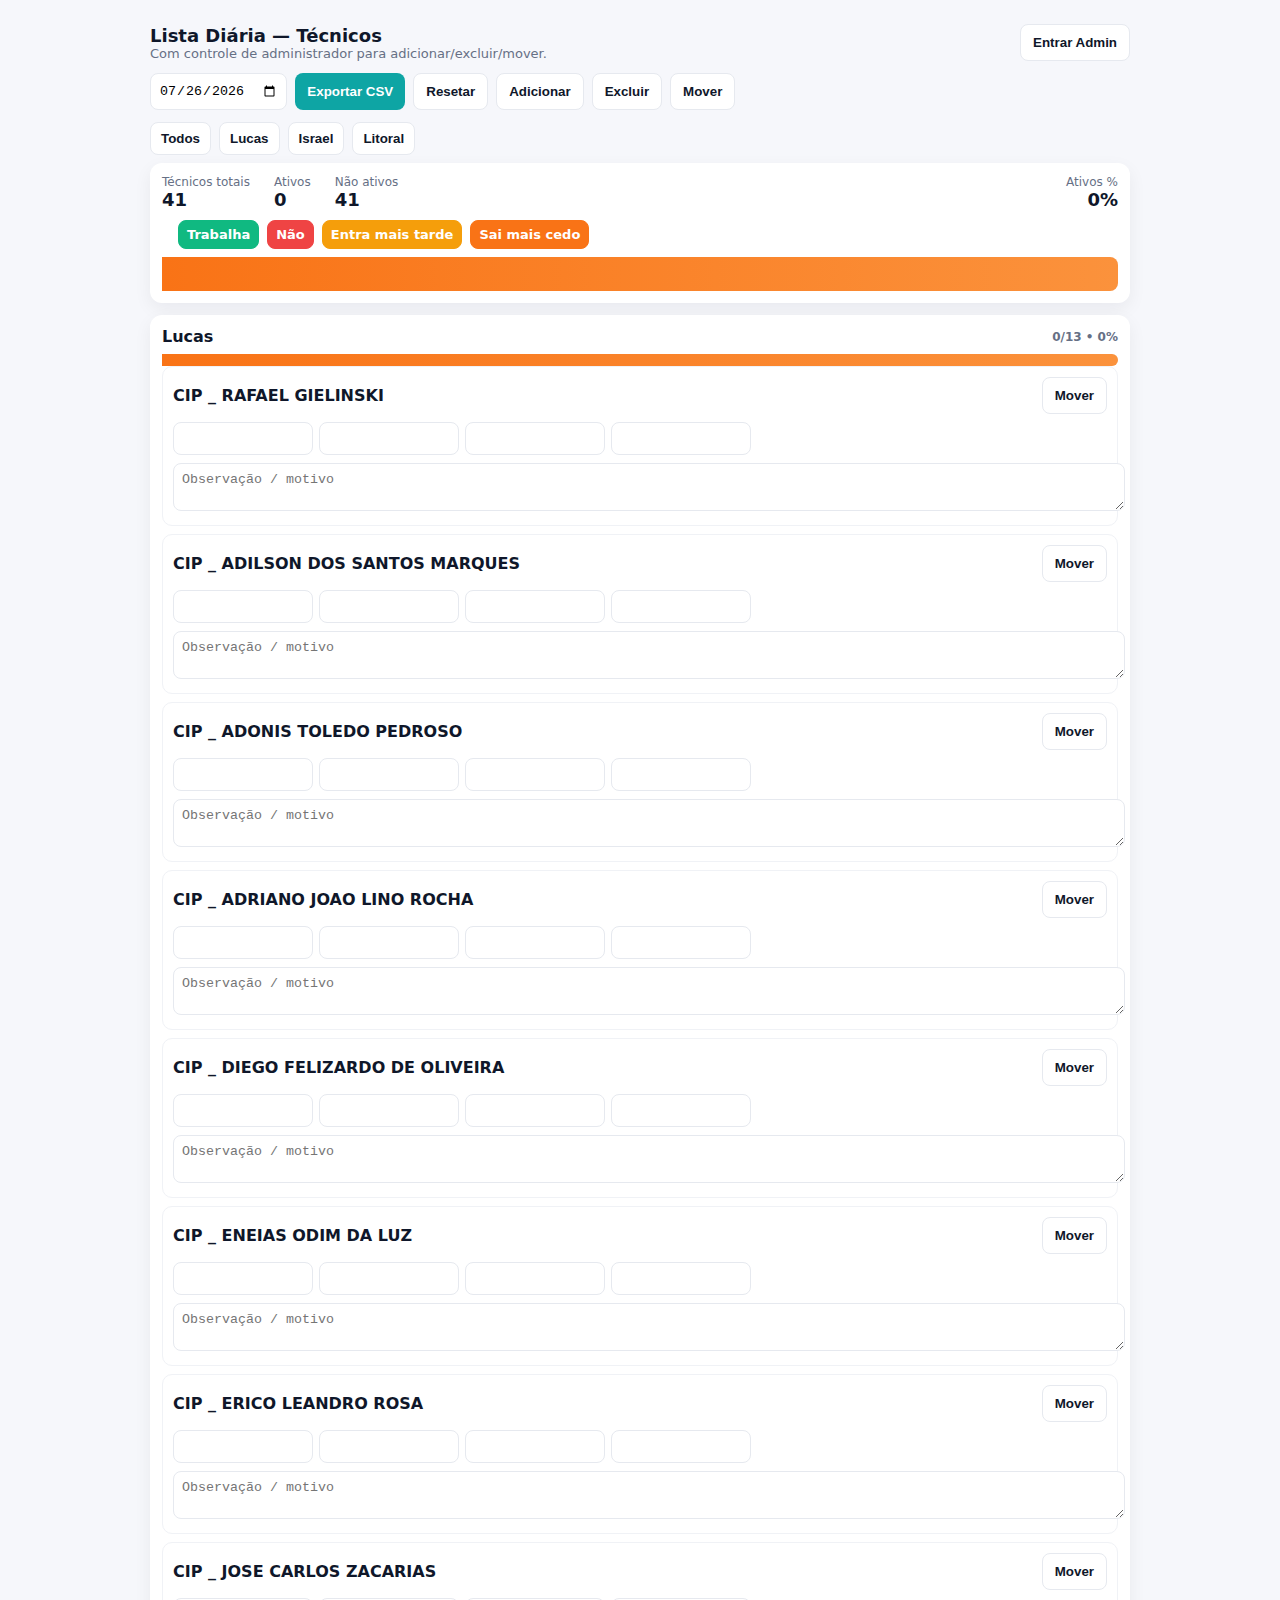
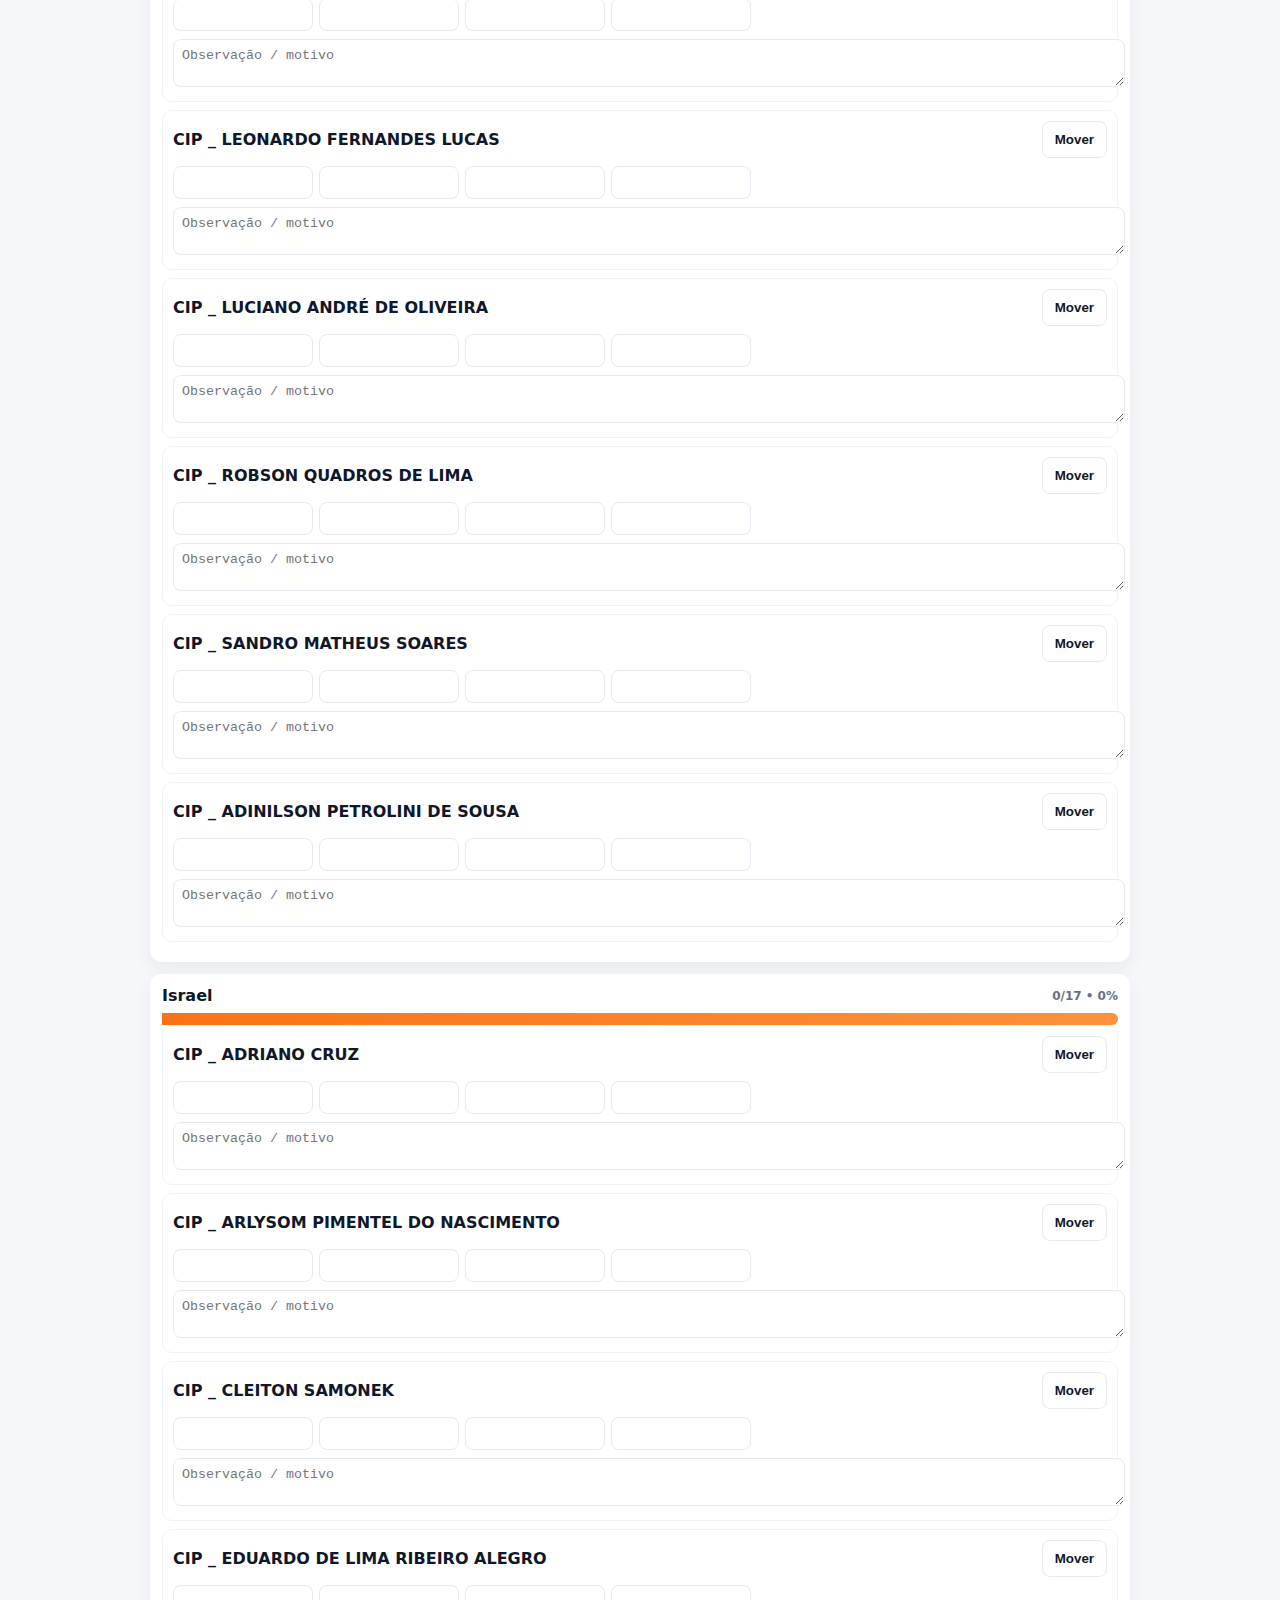
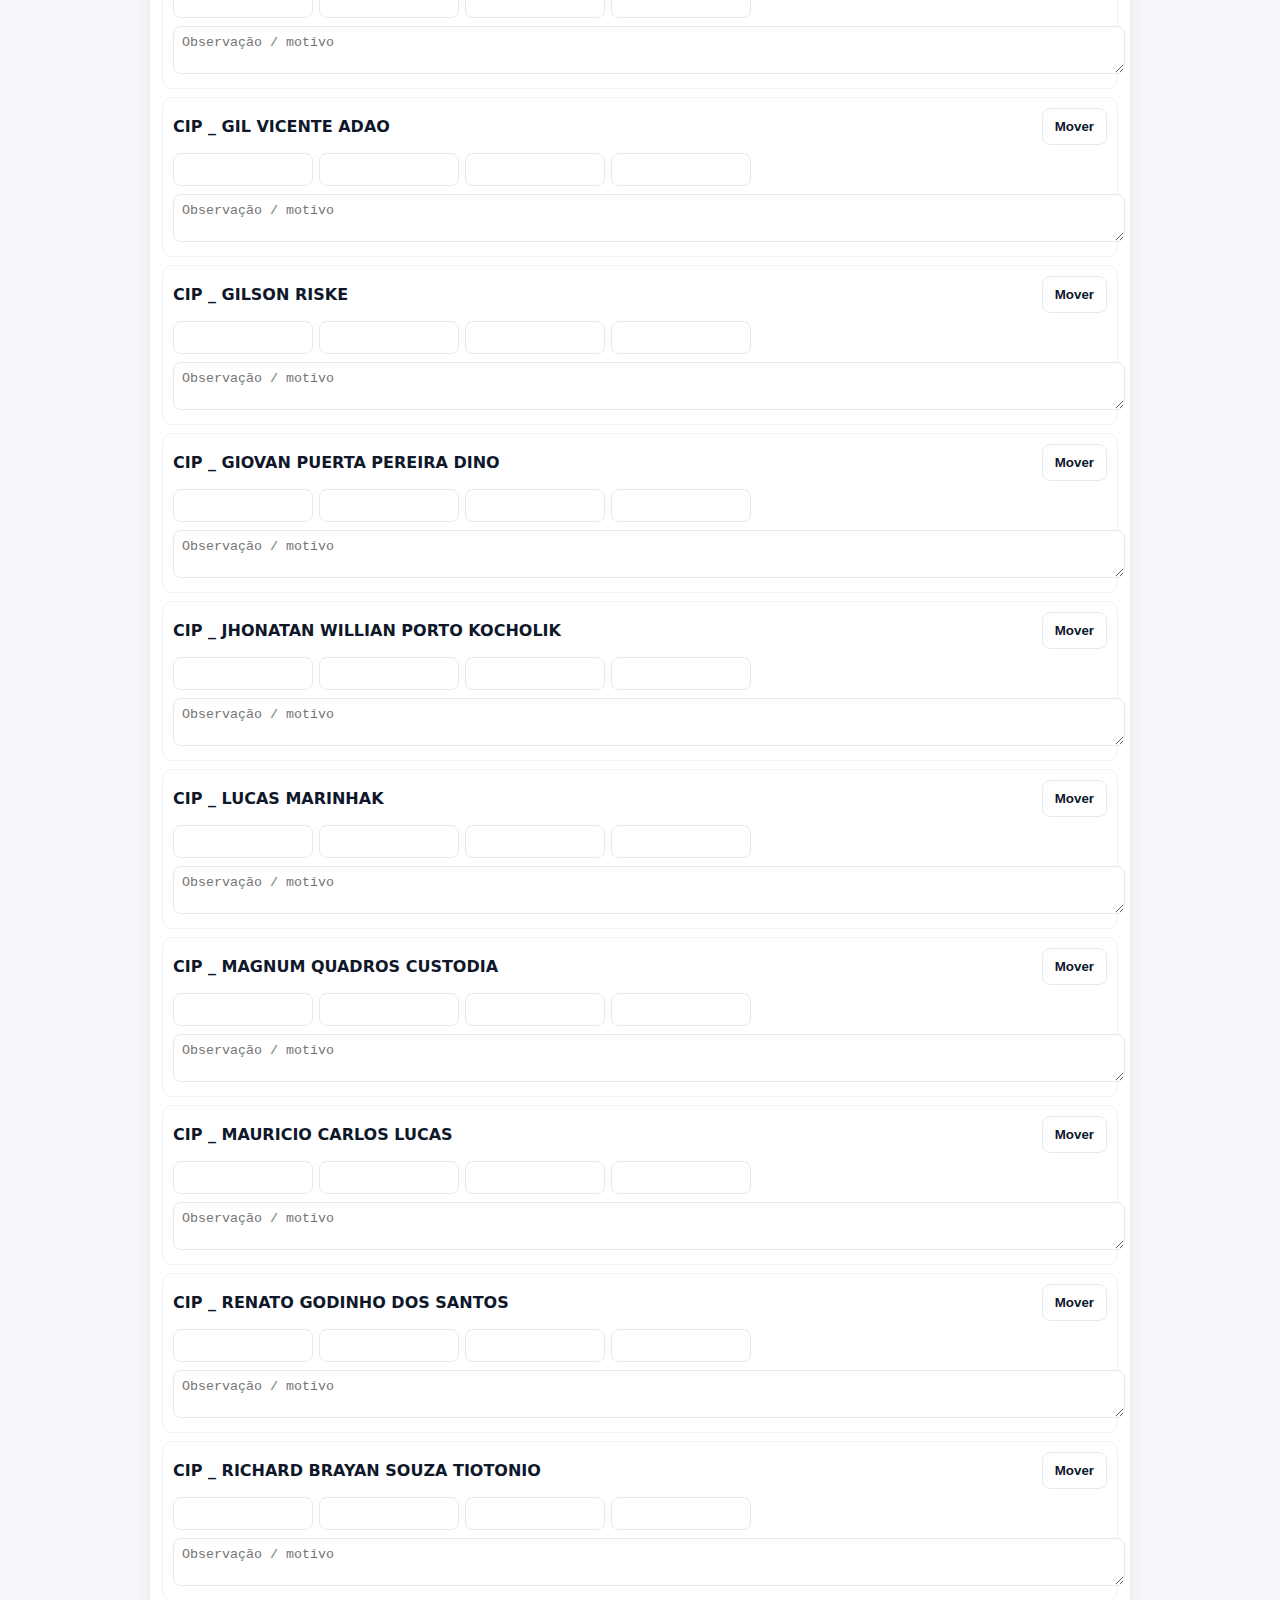
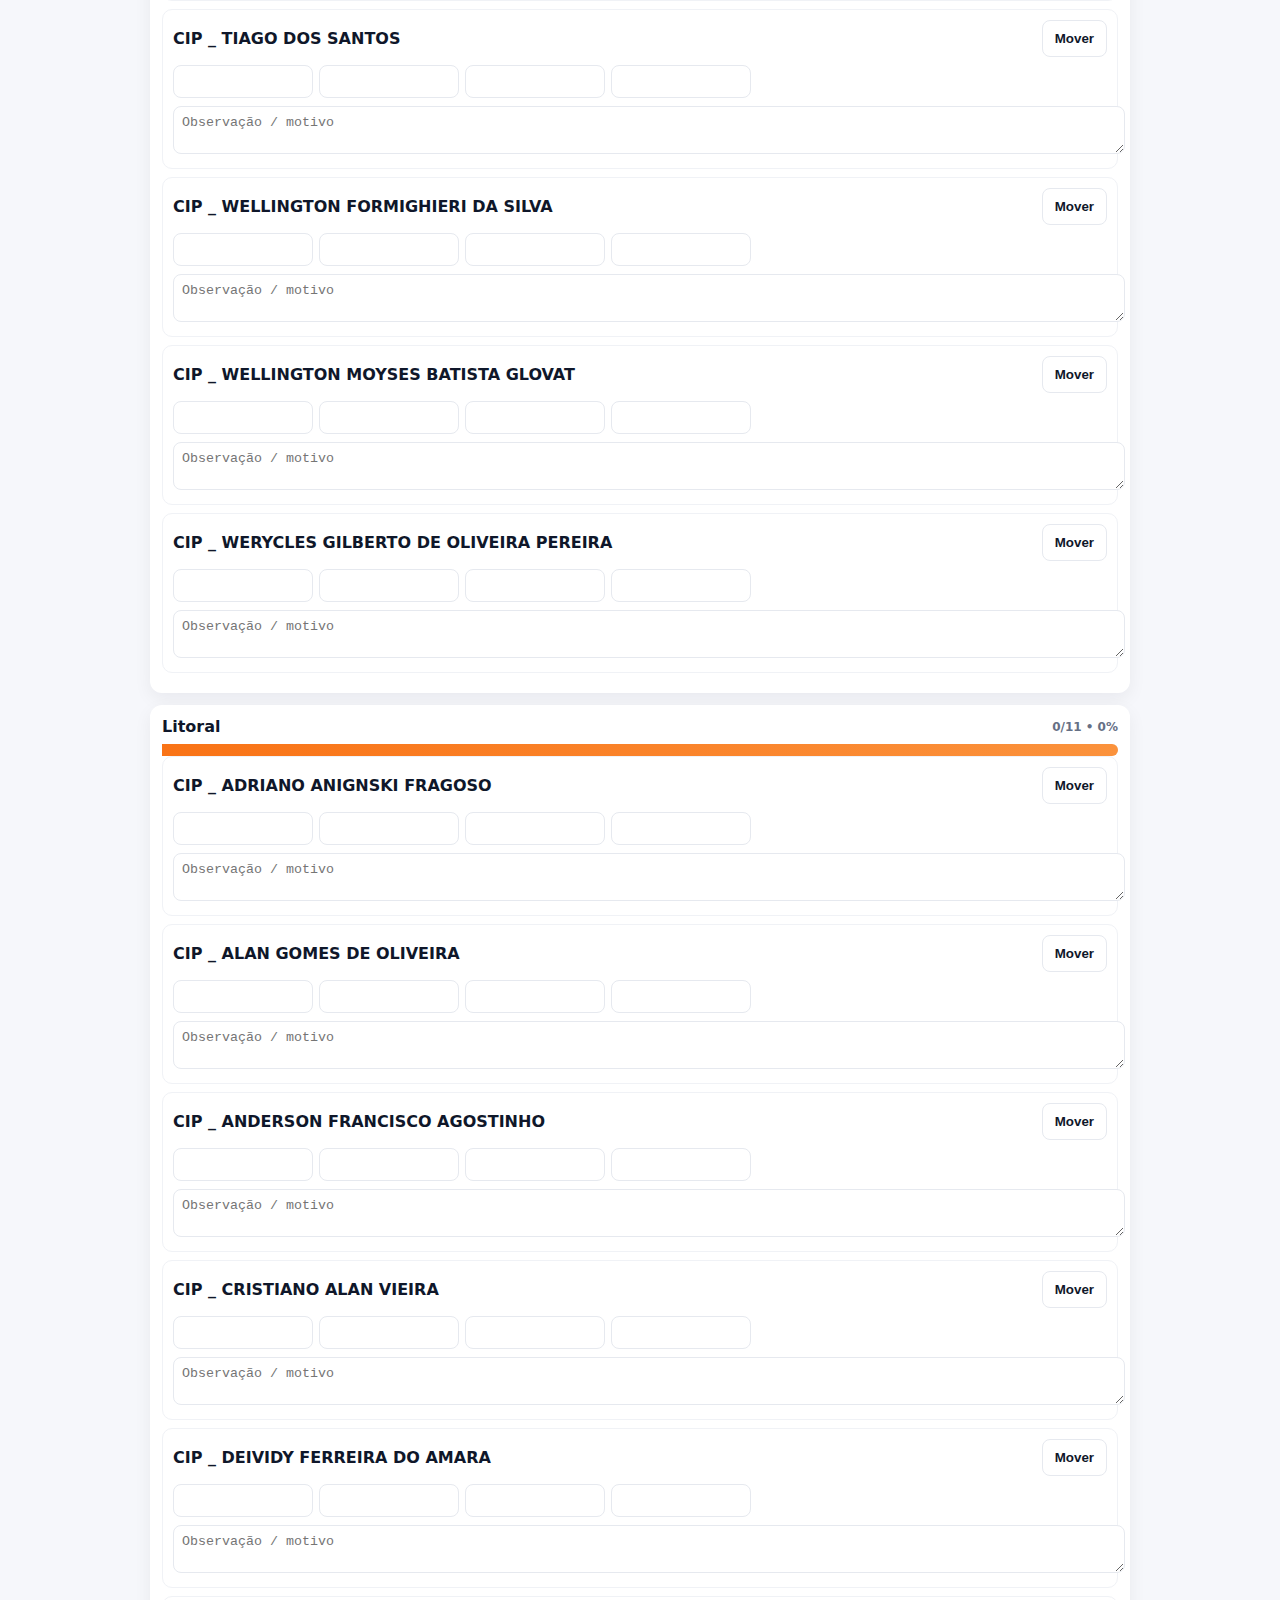
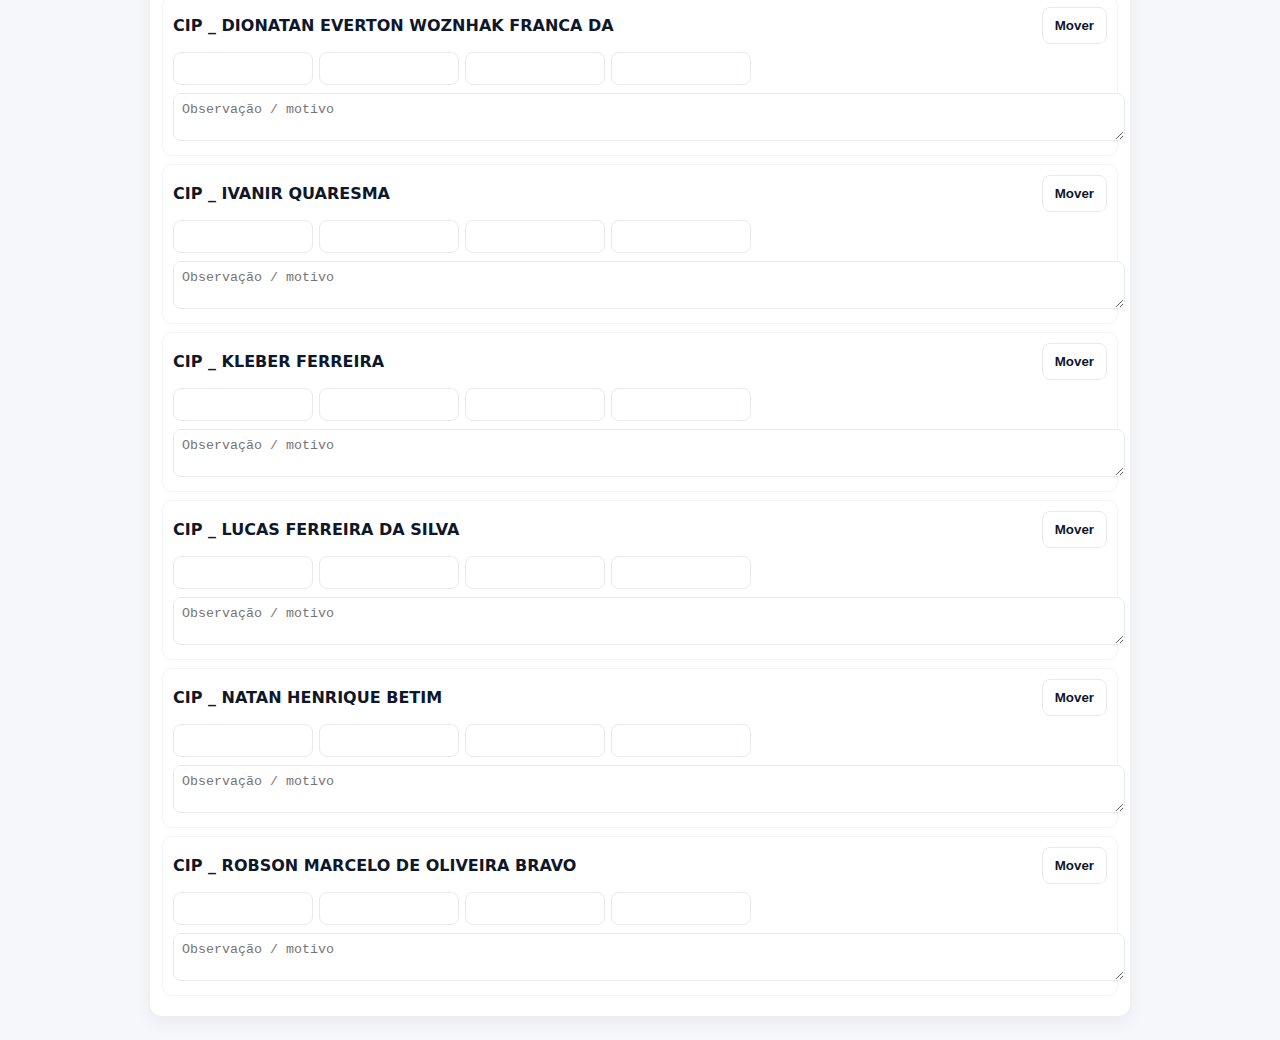
<file: index_original.html>
<!doctype html>
<html lang="pt-BR">
<head>
  <meta charset="utf-8" />
  <meta name="viewport" content="width=device-width,initial-scale=1" />
  <title>Lista Diária — Técnicos (Admin)</title>
  <style>
    :root{--bg:#f6f7fb;--card:#fff;--muted:#667085;--accent:#0ea5a4;--danger:#ef4444;--ok:#10b981}
    html,body{height:100%;margin:0;font-family:Inter,system-ui,Arial,sans-serif;background:var(--bg);color:#0f172a}
    .container{max-width:980px;margin:12px auto;padding:12px}
    header{display:flex;gap:12px;align-items:center}
    h1{font-size:18px;margin:0}
    p.small{margin:0;color:var(--muted);font-size:13px}
    .controls{display:flex;gap:8px;margin:12px 0;flex-wrap:wrap}
    input[type=date]{padding:8px;border-radius:8px;border:1px solid #e6e9ef}
    button{padding:10px 12px;border-radius:8px;border:0;background:var(--accent);color:#fff;font-weight:600}
    button.ghost{background:#fff;color:#0f172a;border:1px solid #e6e9ef}
    .card{background:var(--card);border-radius:12px;padding:12px;box-shadow:0 6px 18px rgba(7,12,34,0.06);margin-bottom:12px}
    .row{display:flex;gap:8px;align-items:center}
    .sup-title{font-weight:700;margin-bottom:8px;display:flex;align-items:center;gap:8px}
    .legend{display:flex;gap:8px;align-items:center;margin-left:16px}
    .legend .pill{padding:6px 8px;border-radius:8px;background:#fff;border:1px solid #e6e9ef;font-weight:600;font-size:13px}
    .pill.trab{background:var(--ok);color:#fff;border-color:var(--ok)}
    .pill.nao{background:var(--danger);color:#fff;border-color:var(--danger)}
    .pill.entra{background:#f59e0b;color:#fff;border-color:#f59e0b}
    .pill.sai{background:#f97316;color:#fff;border-color:#f97316}
    .tech{border-radius:10px;padding:10px;border:1px solid #f0f2f6;margin-bottom:8px}
    .tech .name{font-weight:600;color:#0f172a}
    .buttons{display:grid;grid-template-columns:repeat(4,1fr);gap:6px;margin-top:8px}
    .btn-status{padding:8px;border-radius:8px;border:1px solid #e6e9ef;background:#fff;font-weight:600}
    .btn-trabalha.active{background:var(--ok);border-color:var(--ok);color:#fff}
    .btn-nao.active{background:var(--danger);border-color:var(--danger);color:#fff}
    .btn-entra.active{background:#f59e0b;border-color:#f59e0b;color:#fff}
    .btn-sai.active{background:#f97316;border-color:#f97316;color:#fff}
    input[type=time], input[type=text]{padding:8px;border-radius:8px;border:1px solid #e6e9ef;width:100%}
    textarea{width:100%;padding:8px;border-radius:8px;border:1px solid #e6e9ef}
    .flex{display:flex;gap:8px}
    .chart{height:34px;border-radius:8px;background:#eef2f5;position:relative;margin-top:8px}
    .chart .active{height:100%;background:linear-gradient(90deg,#10b981,#059669);border-radius:8px 0 0 8px}
    .chart .inactive{height:100%;background:linear-gradient(90deg,#f97316,#fb923c);position:absolute;right:0;top:0;border-radius:0 8px 8px 0}
    .small-muted{font-size:12px;color:var(--muted)}
    .filterBar button{background:#fff;color:#0f172a;border:1px solid #e6e9ef;padding:8px 10px;border-radius:8px;font-weight:600}
    .modal-backdrop{position:fixed;inset:0;background:rgba(7,12,34,0.45);display:none;align-items:center;justify-content:center;padding:12px;z-index:40}
    .modal{background:#fff;border-radius:12px;width:100%;max-width:520px;padding:16px;box-shadow:0 12px 40px rgba(2,6,23,0.25)}
    .modal h3{margin:0 0 8px 0}
    .list-select{max-height:220px;overflow:auto;border:1px solid #eef2f5;padding:8px;border-radius:8px;margin-bottom:8px}
    .list-item{padding:8px;border-radius:8px;border:1px solid transparent;margin-bottom:6px}
    .list-item:hover{background:#f8fafc;border-color:#e6eef2f}
    .admin-badge{background:#0b7285;color:#fff;padding:6px 10px;border-radius:999px;font-weight:700}
    @media(min-width:800px){.buttons{grid-template-columns:repeat(4,140px)} }
  </style>
</head>
<body>
  <div class="container">
    <header>
      <div>
        <h1>Lista Diária — Técnicos</h1>
        <p class="small">Com controle de administrador para adicionar/excluir/mover.</p>
      </div>
      <div style="margin-left:auto;display:flex;gap:8px;align-items:center">
        <div id="adminIndicator" style="display:none" class="admin-badge">ADMIN</div>
        <button id="adminToggle" class="ghost">Entrar Admin</button>
      </div>
    </header>

    <div class="controls">
      <input id="date" type="date" />
      <button id="csvBtn">Exportar CSV</button>
      <button id="resetBtn" class="ghost">Resetar</button>
      <button id="openAdd" class="ghost" data-admin="true" title="Adicionar técnico (requer admin)">Adicionar</button>
      <button id="openRemove" class="ghost" data-admin="true" title="Excluir técnico (requer admin)">Excluir</button>
      <button id="openMove" class="ghost" data-admin="true" title="Mover técnico (requer admin)">Mover</button>
    </div>

    <div id="filterBar" class="controls filterBar" style="margin-bottom:8px"></div>

    <div class="card" id="overview">
      <div class="row">
        <div>
          <div class="small-muted">Técnicos totais</div>
          <div id="total" style="font-weight:700;font-size:18px">0</div>
        </div>
        <div style="margin-left:16px">
          <div class="small-muted">Ativos</div>
          <div id="active" style="font-weight:700;font-size:18px">0</div>
        </div>
        <div style="margin-left:16px">
          <div class="small-muted">Não ativos</div>
          <div id="inactive" style="font-weight:700;font-size:18px">0</div>
        </div>
        <div style="margin-left:auto;text-align:right">
          <div class="small-muted">Ativos %</div>
          <div id="pct" style="font-weight:700;font-size:18px">0%</div>
        </div>
      </div>
      <div style="display:flex;align-items:center;margin-top:10px">
        <div class="legend">
          <div class="pill trab">Trabalha</div>
          <div class="pill nao">Não</div>
          <div class="pill entra">Entra mais tarde</div>
          <div class="pill sai">Sai mais cedo</div>
        </div>
      </div>
      <div class="chart" aria-hidden>
        <div id="chartActive" class="active" style="width:0%"></div>
        <div id="chartInactive" class="inactive" style="width:0%"></div>
      </div>
    </div>

    <div id="supervisors"></div>
  </div>

  <!-- Modal backdrop -->
  <div id="modalBackdrop" class="modal-backdrop" role="dialog" aria-hidden="true">
    <div class="modal" id="modal">
      <h3 id="modalTitle">Modal</h3>
      <div id="modalBody"></div>
      <div style="display:flex;gap:8px;justify-content:flex-end;margin-top:12px">
        <button id="modalCancel" class="ghost">Cancelar</button>
        <button id="modalConfirm">Confirmar</button>
      </div>
    </div>
  </div>

<script>
(function(){
  // === CONFIG ===
  const ADMIN_PASSWORD = 'admin123';

  // full initial lists
  const INITIAL = {
    Lucas:[
      'CIP _ RAFAEL GIELINSKI','CIP _ ADILSON DOS SANTOS MARQUES','CIP _ ADONIS TOLEDO PEDROSO',
      'CIP _ ADRIANO JOAO LINO ROCHA','CIP _ DIEGO FELIZARDO DE OLIVEIRA','CIP _ ENEIAS ODIM DA LUZ',
      'CIP _ ERICO LEANDRO ROSA','CIP _ JOSE CARLOS ZACARIAS','CIP _ LEONARDO FERNANDES LUCAS',
      'CIP _ LUCIANO ANDRÉ DE OLIVEIRA','CIP _ ROBSON QUADROS DE LIMA','CIP _ SANDRO MATHEUS SOARES',
      'CIP _ ADINILSON PETROLINI DE SOUSA'
    ],
    Israel:[
      'CIP _ ADRIANO CRUZ','CIP _ ARLYSOM PIMENTEL DO NASCIMENTO','CIP _ CLEITON SAMONEK',
      'CIP _ EDUARDO DE LIMA RIBEIRO ALEGRO','CIP _ GIL VICENTE ADAO','CIP _ GILSON RISKE',
      'CIP _ GIOVAN PUERTA PEREIRA DINO','CIP _ JHONATAN WILLIAN PORTO KOCHOLIK','CIP _ LUCAS MARINHAK',
      'CIP _ MAGNUM QUADROS CUSTODIA','CIP _ MAURICIO CARLOS LUCAS','CIP _ RENATO GODINHO DOS SANTOS',
      'CIP _ RICHARD BRAYAN SOUZA TIOTONIO','CIP _ TIAGO DOS SANTOS','CIP _ WELLINGTON FORMIGHIERI DA SILVA',
      'CIP _ WELLINGTON MOYSES BATISTA GLOVAT','CIP _ WERYCLES GILBERTO DE OLIVEIRA PEREIRA'
    ],
    Litoral:[
      'CIP _ ADRIANO ANIGNSKI FRAGOSO','CIP _ ALAN GOMES DE OLIVEIRA','CIP _ ANDERSON FRANCISCO AGOSTINHO',
      'CIP _ CRISTIANO ALAN VIEIRA','CIP _ DEIVIDY FERREIRA DO AMARA','CIP _ DIONATAN EVERTON WOZNHAK FRANCA DA',
      'CIP _ IVANIR QUARESMA','CIP _ KLEBER FERREIRA','CIP _ LUCAS FERREIRA DA SILVA',
      'CIP _ NATAN HENRIQUE BETIM','CIP _ ROBSON MARCELO DE OLIVEIRA BRAVO'
    ]
  };

  // state
  let DATA = makeDefault();
  let isAdmin = false;

  function makeDefault(){
    const out = {};
    Object.keys(INITIAL).forEach(s => out[s] = INITIAL[s].map(n=>({name:n,status:'pendente',time:'',note:''})));
    return out;
  }

  // dom refs
  const adminToggle = document.getElementById('adminToggle');
  const adminIndicator = document.getElementById('adminIndicator');
  const openAdd = document.getElementById('openAdd');
  const openRemove = document.getElementById('openRemove');
  const openMove = document.getElementById('openMove');

  const dateInput = document.getElementById('date');
  const supervisorsDiv = document.getElementById('supervisors');
  const csvBtn = document.getElementById('csvBtn');
  const resetBtn = document.getElementById('resetBtn');
  const filterBar = document.getElementById('filterBar');

  const totalEl = document.getElementById('total');
  const activeEl = document.getElementById('active');
  const inactiveEl = document.getElementById('inactive');
  const pctEl = document.getElementById('pct');
  const chartActive = document.getElementById('chartActive');
  const chartInactive = document.getElementById('chartInactive');

  const modalBackdrop = document.getElementById('modalBackdrop');
  const modalTitle = document.getElementById('modalTitle');
  const modalBody = document.getElementById('modalBody');
  const modalCancel = document.getElementById('modalCancel');
  const modalConfirm = document.getElementById('modalConfirm');

  // date
  function todayISO(){ return (new Date()).toISOString().slice(0,10); }
  dateInput.value = todayISO();

  // filters
  let currentFilter = null;
  function buildFilterButtons(){
    filterBar.innerHTML = '';
    const btnAll = document.createElement('button'); btnAll.textContent='Todos'; btnAll.className='ghost';
    btnAll.onclick = ()=>{ currentFilter = null; render(); };
    filterBar.appendChild(btnAll);
    Object.keys(INITIAL).forEach(s=>{
      const b = document.createElement('button'); b.textContent = s; b.className='ghost';
      b.onclick = ()=>{ currentFilter = (currentFilter===s? null: s); render(); };
      filterBar.appendChild(b);
    });
  }
  buildFilterButtons();

  function render(){
    supervisorsDiv.innerHTML = '';
    let total=0, active=0, inactive=0;
    Object.keys(DATA).forEach(s=>{
      if(currentFilter && currentFilter !== s) return;
      DATA[s].forEach(t=>{ total++; if(t.status==='nao' || t.status==='pendente') inactive++; else active++; });
    });
    totalEl.textContent = String(total);
    activeEl.textContent = String(active);
    inactiveEl.textContent = String(inactive);
    const pct = total ? Math.round((active/total)*100) : 0;
    pctEl.textContent = pct + '%';
    chartActive.style.width = pct + '%';
    chartInactive.style.width = (100 - pct) + '%';

    Array.from(filterBar.children).forEach(b => b.classList.toggle('filter-active', b.textContent === currentFilter));

    Object.keys(DATA).filter(s=>!currentFilter||currentFilter===s).forEach(s=>{
      const supList = DATA[s];
      const supTotal = supList.length;
      const supActive = supList.reduce((acc,t)=> acc + ((t.status && t.status!=='nao' && t.status!=='pendente')?1:0), 0);
      const supPct = supTotal ? Math.round((supActive/supTotal)*100) : 0;

      const card = document.createElement('div'); card.className='card';
      const title = document.createElement('div'); title.className='sup-title';
      const titleText = document.createElement('div'); titleText.textContent = s; title.appendChild(titleText);
      const pctSmall = document.createElement('div'); pctSmall.className='small-muted'; pctSmall.style.marginLeft='auto';
      pctSmall.textContent = supActive + '/' + supTotal + ' • ' + supPct + '%'; title.appendChild(pctSmall);

      const miniChart = document.createElement('div'); miniChart.className='chart'; miniChart.style.height='12px'; miniChart.style.marginTop='6px';
      const a = document.createElement('div'); a.className='active'; a.style.width = supPct + '%'; a.style.height='100%';
      const i = document.createElement('div'); i.className='inactive'; i.style.width = (100 - supPct) + '%'; i.style.height='100%';
      miniChart.appendChild(a); miniChart.appendChild(i);

      card.appendChild(title); card.appendChild(miniChart);

      supList.forEach((t, idx)=>{
        const box = document.createElement('div'); box.className='tech';
        const row = document.createElement('div'); row.className='row';
        const left = document.createElement('div'); left.style.flex='1';
        const nm = document.createElement('div'); nm.className='name'; nm.textContent = t.name || '(sem nome)'; left.appendChild(nm);
        const noteSmall = document.createElement('div'); noteSmall.className='small-muted'; noteSmall.textContent = t.note || ''; left.appendChild(noteSmall);
        row.appendChild(left);

        const right = document.createElement('div'); right.style.width='120px'; right.style.textAlign='right';
        const moveBtn = document.createElement('button'); moveBtn.className='ghost'; moveBtn.textContent='Mover';
        moveBtn.title = 'Mover técnico (requer admin)';
        moveBtn.onclick = ()=> { requireAdmin(()=> openMoveModal(s, idx)); };
        right.appendChild(moveBtn); row.appendChild(right); box.appendChild(row);

        const btns = document.createElement('div'); btns.className='buttons';
        const bTr = makeBtn('Trabalha','trabalha', t.status === 'trabalha'); bTr.title='Marca como trabalhando';
        const bNa = makeBtn('Não Trabalha','nao', t.status === 'nao'); bNa.title='Marca como não trabalha';
        const bEn = makeBtn('Entra mais tarde','entra_mais_tarde', t.status === 'entra_mais_tarde'); bEn.title='Marca que entra mais tarde';
        const bSa = makeBtn('Sai mais cedo','sai_mais_cedo', t.status === 'sai_mais_cedo'); bSa.title='Marca que sai mais cedo';

        bTr.onclick = ()=> setStatus(s, idx, 'trabalha');
        bNa.onclick = ()=> setStatus(s, idx, 'nao');
        bEn.onclick = ()=> setStatus(s, idx, 'entra_mais_tarde');
        bSa.onclick = ()=> setStatus(s, idx, 'sai_mais_cedo');

        btns.appendChild(bTr); btns.appendChild(bNa); btns.appendChild(bEn); btns.appendChild(bSa);
        box.appendChild(btns);

        if(t.status === 'entra_mais_tarde' || t.status === 'sai_mais_cedo'){
          const flex = document.createElement('div'); flex.className='flex'; flex.style.marginTop='8px';
          const time = document.createElement('input'); time.type='time'; time.value = t.time || '';
          time.onchange = (e)=> { t.time = e.target.value; };
          flex.appendChild(time); box.appendChild(flex);
        }

        const note = document.createElement('textarea'); note.placeholder='Observação / motivo'; note.value = t.note || '';
        note.onchange = (e)=> { t.note = e.target.value; };
        note.style.marginTop='8px'; box.appendChild(note);

        card.appendChild(box);
      });

      supervisorsDiv.appendChild(card);
    });
  }

  function makeBtn(label, status, active){
    const b = document.createElement('button'); b.className = 'btn-status'; b.textContent = label;
    if(active) b.classList.add('active');
    if(status === 'trabalha') b.classList.add('btn-trabalha');
    if(status === 'nao') b.classList.add('btn-nao');
    if(status === 'entra_mais_tarde') b.classList.add('btn-entra');
    if(status === 'sai_mais_cedo') b.classList.add('btn-sai');
    return b;
  }

  function setStatus(s, idx, status){
    DATA[s][idx].status = status;
    if(status !== 'entra_mais_tarde' && status !== 'sai_mais_cedo') DATA[s][idx].time = '';
    render();
  }

  function exportCSV(){
    const rows = [['Date','Supervisor','Technician','Status','TimeAdjustment','Note']];
    const date = dateInput.value;
    Object.keys(DATA).forEach(s=>{ DATA[s].forEach(t => rows.push([date,s,t.name,t.status,t.time||'',t.note||''])); });
    const csv = rows.map(r => r.map(c => '\"' + String(c).replace(/\"/g,'\"\"') + '\"').join(',')).join('\r\n');
    const blob = new Blob([csv],{type:'text/csv;charset=utf-8;'}); const url = URL.createObjectURL(blob);
    const a = document.createElement('a'); a.href = url; a.download = 'presenca_' + date + '.csv'; a.click(); URL.revokeObjectURL(url);
  }

  csvBtn.addEventListener('click', exportCSV);
  resetBtn.addEventListener('click', ()=>{ DATA = makeDefault(); render(); });

  // admin
  function requireAdmin(onSuccess){
    if(isAdmin){ onSuccess(); return; }
    const body = document.createElement('div');
    const inp = document.createElement('input'); inp.type='password'; inp.placeholder='Senha de administrador'; inp.style.width='100%'; inp.style.padding='8px';
    body.appendChild(inp);
    openModal('Acesso administrador', body, 'Entrar', ()=>{
      if(inp.value === ADMIN_PASSWORD){ isAdmin = true; adminIndicator.style.display='inline-block'; adminToggle.textContent='Bloquear Admin'; onSuccess(); }
      else { alert('Senha incorreta'); }
    });
  }

  adminToggle.onclick = ()=>{
    if(isAdmin){ isAdmin=false; adminIndicator.style.display='none'; adminToggle.textContent='Entrar Admin'; }
    else { requireAdmin(()=>{ render(); }); }
  };

  // modal helpers
  function openModal(title, bodyNode, confirmLabel='Confirmar', onConfirm){
    modalTitle.textContent = title; modalBody.innerHTML=''; modalBody.appendChild(bodyNode);
    modalBackdrop.style.display='flex'; modalBackdrop.setAttribute('aria-hidden','false'); modalConfirm.textContent = confirmLabel;
    function cleanup(){ modalBackdrop.style.display='none'; modalBackdrop.setAttribute('aria-hidden','true'); modalConfirm.onclick=null; modalCancel.onclick=null; }
    modalCancel.onclick = ()=>{ cleanup(); };
    modalConfirm.onclick = ()=>{ try{ onConfirm(); } finally { cleanup(); } };
  }

  // add/remove/move modals (require admin where used)
  openAdd.onclick = ()=>{ requireAdmin(()=> openAddModal()); };
  function openAddModal(){
    const body = document.createElement('div');
    const supSel = document.createElement('select'); supSel.style.width='100%'; supSel.style.padding='8px'; supSel.style.marginBottom='8px';
    Object.keys(INITIAL).forEach(s=>{ const opt=document.createElement('option'); opt.value=s; opt.textContent=s; supSel.appendChild(opt); });
    const nameInp = document.createElement('input'); nameInp.placeholder='Nome do técnico'; nameInp.style.width='100%'; nameInp.style.padding='8px';
    body.appendChild(supSel); body.appendChild(nameInp);
    openModal('Adicionar Técnico', body, 'Adicionar', ()=>{
      const sup=supSel.value; const name = nameInp.value && nameInp.value.trim();
      if(!name) return alert('Informe um nome válido.');
      DATA[sup].push({ name, status:'pendente', time:'', note:'' }); render();
    });
  }

  openRemove.onclick = ()=>{ requireAdmin(()=> openRemoveModal()); };
  function openRemoveModal(){
    const body = document.createElement('div');
    const supSel = document.createElement('select'); supSel.style.width='100%'; supSel.style.padding='8px'; supSel.style.marginBottom='8px';
    Object.keys(INITIAL).forEach(s=>{ const opt=document.createElement('option'); opt.value=s; opt.textContent=s; supSel.appendChild(opt); });
    const listDiv = document.createElement('div'); listDiv.className='list-select';
    function refreshList(){ listDiv.innerHTML=''; const arr = DATA[supSel.value]||[]; if(arr.length===0){ listDiv.textContent='Sem técnicos.'; return; } arr.forEach((t,i)=>{ const el=document.createElement('div'); el.className='list-item'; el.textContent=(i+1)+' — '+t.name; el.dataset.idx=i; el.onclick=()=>{ Array.from(listDiv.children).forEach(c=>c.style.background=''); el.style.background='#eef7f6'; listDiv.dataset.chosenIdx=i; }; listDiv.appendChild(el); }); }
    supSel.onchange = refreshList; refreshList();
    body.appendChild(supSel); body.appendChild(listDiv);
    openModal('Excluir Técnico', body, 'Excluir', ()=>{ const idx=parseInt(listDiv.dataset.chosenIdx,10); if(Number.isNaN(idx)) return alert('Escolha um técnico.'); DATA[supSel.value].splice(idx,1); render(); });
  }

  function openMoveModal(fromSup, idx){
    const body = document.createElement('div');
    const info = document.createElement('div'); info.className='small-muted'; info.style.marginBottom='8px';
    info.textContent = 'Mover: ' + (DATA[fromSup][idx]?.name || '(sem nome)') + ' — de ' + fromSup;
    const toSel = document.createElement('select'); toSel.style.width='100%'; toSel.style.padding='8px'; toSel.style.marginBottom='8px';
    Object.keys(INITIAL).forEach(s=>{ if(s===fromSup) return; const opt=document.createElement('option'); opt.value=s; opt.textContent=s; toSel.appendChild(opt); });
    body.appendChild(info); body.appendChild(toSel);
    openModal('Mover Técnico', body, 'Mover', ()=>{ const to = toSel.value; if(!to) return; const item = DATA[fromSup].splice(idx,1)[0]; DATA[to].push(item); render(); });
  }

  openMove.onclick = ()=>{ requireAdmin(()=> openMoveChooser()); };
  function openMoveChooser(){
    const body = document.createElement('div');
    const desc = document.createElement('div'); desc.className='small-muted'; desc.textContent='Toque no técnico para selecionar (origem).';
    const listDiv = document.createElement('div'); listDiv.className='list-select'; listDiv.style.maxHeight='300px';
    Object.keys(DATA).forEach(s=>{ DATA[s].forEach((t,i)=>{ const el=document.createElement('div'); el.className='list-item'; el.textContent = s + ' — ' + t.name; el.dataset.from = s; el.dataset.idx=i; el.onclick = ()=>{ modalBackdrop.style.display='none'; openMoveModal(el.dataset.from, parseInt(el.dataset.idx,10)); }; listDiv.appendChild(el); }); });
    body.appendChild(desc); body.appendChild(listDiv);
    openModal('Mover Técnico (selecione origem)', body, 'Fechar', ()=>{});
  }

  dateInput.addEventListener('change', render);
  render();

})();
</script>

</body>
</html>
</file>
